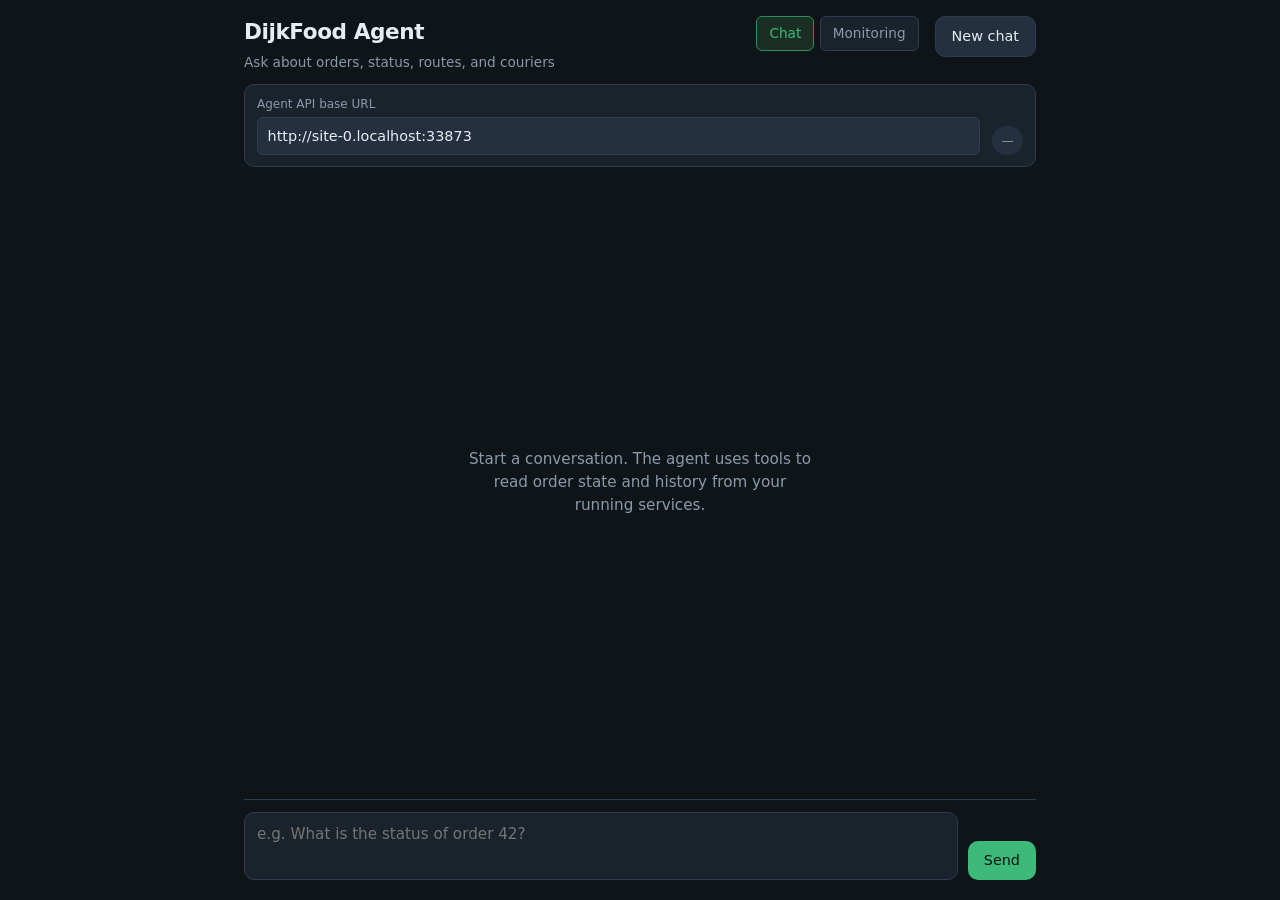
<file: agent-ui/index.html>
<!DOCTYPE html>
<html lang="en">
  <head>
    <meta charset="UTF-8" />
    <meta name="viewport" content="width=device-width, initial-scale=1" />
    <title>DijkFood Agent</title>
    <link rel="stylesheet" href="styles.css" />
  </head>
  <body>
    <div class="app">
      <header class="header">
        <div class="header-title">
          <h1>DijkFood Agent</h1>
          <p class="subtitle">Ask about orders, status, routes, and couriers</p>
        </div>
        <nav class="nav-tabs" aria-label="Agent UI">
          <a href="index.html" class="nav-tab active" aria-current="page">Chat</a>
          <a href="monitor.html" class="nav-tab">Monitoring</a>
        </nav>
        <div class="header-actions">
          <button type="button" id="btn-new-chat" class="btn btn-secondary">New chat</button>
        </div>
      </header>

      <section class="settings" aria-label="Connection settings">
        <label class="field">
          <span>Agent API base URL</span>
          <input
            type="url"
            id="api-base"
            placeholder="http://localhost:8003"
            autocomplete="off"
          />
        </label>
        <span id="health-pill" class="health-pill" title="API health">—</span>
      </section>

      <main id="messages" class="messages" aria-live="polite"></main>

      <form id="chat-form" class="composer">
        <textarea
          id="message-input"
          rows="2"
          placeholder="e.g. What is the status of order 42?"
          required
        ></textarea>
        <button type="submit" id="btn-send" class="btn btn-primary">Send</button>
      </form>
    </div>

    <template id="tpl-message">
      <article class="message">
        <div class="message-meta">
          <span class="message-role"></span>
        </div>
        <div class="message-body"></div>
        <p class="message-usage hidden"></p>
        <details class="message-tools hidden">
          <summary>Tools used</summary>
          <pre class="tools-json"></pre>
        </details>
      </article>
    </template>

    <script src="app.js" type="module"></script>
  </body>
</html>
</file>
<file: agent-ui/styles.css>
:root {
  --bg: #0f1419;
  --surface: #1a222c;
  --surface-elevated: #243040;
  --border: #2e3d4f;
  --text: #e8edf2;
  --text-muted: #8b9aab;
  --accent: #3dba7a;
  --accent-dim: #2a8f5c;
  --user-bg: #2a4a6b;
  --assistant-bg: #1e2a22;
  --error: #e85d5d;
  --radius: 10px;
  --font: "Segoe UI", system-ui, -apple-system, sans-serif;
}

*,
*::before,
*::after {
  box-sizing: border-box;
}

html,
body {
  height: 100%;
  margin: 0;
}

body {
  font-family: var(--font);
  background: var(--bg);
  color: var(--text);
  line-height: 1.5;
}

.app {
  display: flex;
  flex-direction: column;
  max-width: 52rem;
  height: 100%;
  margin: 0 auto;
  padding: 1rem 1.25rem 1.25rem;
}

.header {
  display: flex;
  flex-wrap: wrap;
  align-items: flex-start;
  justify-content: space-between;
  gap: 1rem;
  margin-bottom: 0.75rem;
}

.nav-tabs {
  display: flex;
  gap: 0.35rem;
  order: 2;
  width: 100%;
}

@media (min-width: 40rem) {
  .nav-tabs {
    order: 0;
    width: auto;
    margin-left: auto;
  }
}

.nav-tab {
  padding: 0.4rem 0.75rem;
  font-size: 0.85rem;
  font-weight: 500;
  color: var(--text-muted);
  text-decoration: none;
  border: 1px solid var(--border);
  border-radius: 6px;
  background: var(--surface);
}

.nav-tab:hover {
  color: var(--text);
  background: var(--surface-elevated);
}

.nav-tab.active {
  color: var(--accent);
  border-color: var(--accent-dim);
  background: #1a2e24;
}

.header h1 {
  margin: 0;
  font-size: 1.35rem;
  font-weight: 600;
  letter-spacing: -0.02em;
}

.subtitle {
  margin: 0.2rem 0 0;
  font-size: 0.85rem;
  color: var(--text-muted);
}

.settings {
  display: flex;
  align-items: flex-end;
  gap: 0.75rem;
  margin-bottom: 0.75rem;
  padding: 0.65rem 0.75rem;
  background: var(--surface);
  border: 1px solid var(--border);
  border-radius: var(--radius);
}

.field {
  flex: 1;
  display: flex;
  flex-direction: column;
  gap: 0.25rem;
  font-size: 0.75rem;
  color: var(--text-muted);
}

.field input {
  padding: 0.45rem 0.6rem;
  font: inherit;
  font-size: 0.9rem;
  color: var(--text);
  background: var(--surface-elevated);
  border: 1px solid var(--border);
  border-radius: 6px;
}

.field input:focus {
  outline: 2px solid var(--accent-dim);
  outline-offset: 1px;
}

.health-pill {
  flex-shrink: 0;
  padding: 0.35rem 0.6rem;
  font-size: 0.75rem;
  border-radius: 999px;
  background: var(--surface-elevated);
  color: var(--text-muted);
}

.health-pill.ok {
  background: #1a3d2a;
  color: var(--accent);
}

.health-pill.err {
  background: #3d1a1a;
  color: var(--error);
}

.messages {
  flex: 1;
  overflow-y: auto;
  display: flex;
  flex-direction: column;
  gap: 0.75rem;
  padding: 0.5rem 0;
  min-height: 0;
}

.messages-empty {
  margin: auto;
  text-align: center;
  color: var(--text-muted);
  font-size: 0.95rem;
  max-width: 22rem;
}

.message {
  padding: 0.75rem 0.9rem;
  border-radius: var(--radius);
  border: 1px solid var(--border);
  animation: fadeIn 0.2s ease;
}

@keyframes fadeIn {
  from {
    opacity: 0;
    transform: translateY(4px);
  }
  to {
    opacity: 1;
    transform: translateY(0);
  }
}

.message.user {
  background: var(--user-bg);
  align-self: flex-end;
  max-width: 92%;
}

.message.assistant {
  background: var(--assistant-bg);
  border-color: #2a4034;
}

.message.error {
  background: #2a1818;
  border-color: #5a3030;
  color: #f0b0b0;
}

.message-meta {
  margin-bottom: 0.35rem;
  font-size: 0.7rem;
  font-weight: 600;
  text-transform: uppercase;
  letter-spacing: 0.06em;
  color: var(--text-muted);
}

.message.user .message-role {
  color: #9ec4e8;
}

.message.assistant .message-role {
  color: var(--accent);
}

.message-body {
  white-space: pre-wrap;
  word-break: break-word;
}

.message-tools {
  margin-top: 0.5rem;
  font-size: 0.8rem;
}

.message-tools summary {
  cursor: pointer;
  color: var(--text-muted);
}

.message-tools.hidden {
  display: none;
}

.tools-json {
  margin: 0.4rem 0 0;
  padding: 0.5rem;
  font-size: 0.72rem;
  overflow-x: auto;
  background: var(--bg);
  border-radius: 6px;
}

.composer {
  display: flex;
  gap: 0.6rem;
  margin-top: 0.75rem;
  padding-top: 0.75rem;
  border-top: 1px solid var(--border);
}

.composer textarea {
  flex: 1;
  resize: none;
  padding: 0.65rem 0.75rem;
  font: inherit;
  font-size: 0.95rem;
  color: var(--text);
  background: var(--surface);
  border: 1px solid var(--border);
  border-radius: var(--radius);
}

.composer textarea:focus {
  outline: 2px solid var(--accent-dim);
  outline-offset: 1px;
}

.composer textarea:disabled {
  opacity: 0.6;
}

.btn {
  padding: 0.55rem 1rem;
  font: inherit;
  font-size: 0.9rem;
  font-weight: 500;
  border: none;
  border-radius: var(--radius);
  cursor: pointer;
  transition: background 0.15s, opacity 0.15s;
}

.btn:disabled {
  opacity: 0.5;
  cursor: not-allowed;
}

.btn-primary {
  align-self: flex-end;
  background: var(--accent);
  color: #0a1210;
}

.btn-primary:hover:not(:disabled) {
  background: #4dd48f;
}

.btn-secondary {
  background: var(--surface-elevated);
  color: var(--text);
  border: 1px solid var(--border);
}

.btn-secondary:hover:not(:disabled) {
  background: var(--border);
}

.message.pending .message-body {
  color: var(--text-muted);
  font-style: italic;
}

.message-usage {
  margin: 0.35rem 0 0;
  font-size: 0.72rem;
  color: var(--text-muted);
}

.message-usage.hidden {
  display: none;
}

.monitor-meta {
  display: flex;
  flex-wrap: wrap;
  gap: 0.5rem 1.25rem;
  margin-bottom: 0.75rem;
  padding: 0.5rem 0.75rem;
  font-size: 0.8rem;
  color: var(--text-muted);
  background: var(--surface);
  border: 1px solid var(--border);
  border-radius: var(--radius);
}

.stats-grid {
  display: grid;
  grid-template-columns: repeat(auto-fill, minmax(9rem, 1fr));
  gap: 0.65rem;
  margin-bottom: 1rem;
}

.stat-card {
  padding: 0.65rem 0.75rem;
  background: var(--surface);
  border: 1px solid var(--border);
  border-radius: var(--radius);
}

.stat-title {
  margin: 0;
  font-size: 0.7rem;
  font-weight: 600;
  text-transform: uppercase;
  letter-spacing: 0.05em;
  color: var(--text-muted);
}

.stat-value {
  margin: 0.25rem 0 0;
  font-size: 1.15rem;
  font-weight: 600;
}

.stat-detail {
  margin: 0.15rem 0 0;
  font-size: 0.72rem;
  color: var(--text-muted);
}

.section-title {
  margin: 0 0 0.5rem;
  font-size: 0.95rem;
  font-weight: 600;
}

.budget-section {
  margin-bottom: 1rem;
}

.budget-section.hidden {
  display: none;
}

.budget-row + .budget-row {
  margin-top: 0.65rem;
}

.budget-label {
  display: flex;
  justify-content: space-between;
  gap: 0.5rem;
  margin-bottom: 0.3rem;
  font-size: 0.8rem;
}

.budget-numbers {
  color: var(--text-muted);
  white-space: nowrap;
}

.budget-track {
  height: 8px;
  background: var(--surface-elevated);
  border-radius: 999px;
  overflow: hidden;
}

.budget-fill {
  height: 100%;
  border-radius: 999px;
  background: var(--accent);
  transition: width 0.3s ease;
}

.budget-fill.warn {
  background: #c9a227;
}

.budget-fill.critical {
  background: var(--error);
}

.table-wrap {
  overflow-x: auto;
  border: 1px solid var(--border);
  border-radius: var(--radius);
}

.usage-table {
  width: 100%;
  border-collapse: collapse;
  font-size: 0.82rem;
}

.usage-table th,
.usage-table td {
  padding: 0.5rem 0.65rem;
  text-align: left;
  border-bottom: 1px solid var(--border);
}

.usage-table th {
  background: var(--surface);
  color: var(--text-muted);
  font-weight: 600;
}

.usage-table tbody tr:last-child td {
  border-bottom: none;
}

.hint {
  margin: 0.5rem 0 0;
  font-size: 0.78rem;
  color: var(--text-muted);
}

.hint.hidden {
  display: none;
}

.hint code {
  font-size: 0.85em;
  color: #a8c4e0;
}

.monitor-footer {
  margin-top: 1.25rem;
}

.alert-banner {
  margin-bottom: 0.75rem;
  padding: 0.55rem 0.75rem;
  font-size: 0.85rem;
  border-radius: var(--radius);
  border: 1px solid var(--border);
}

.alert-banner.hidden {
  display: none;
}

.alert-banner.warn {
  background: #2a2618;
  border-color: #5a4a20;
  color: #e8d080;
}

.alert-banner.critical {
  background: #2a1818;
  border-color: #5a3030;
  color: #f0b0b0;
}

.settings .btn-secondary {
  flex-shrink: 0;
  align-self: flex-end;
}
</file>
